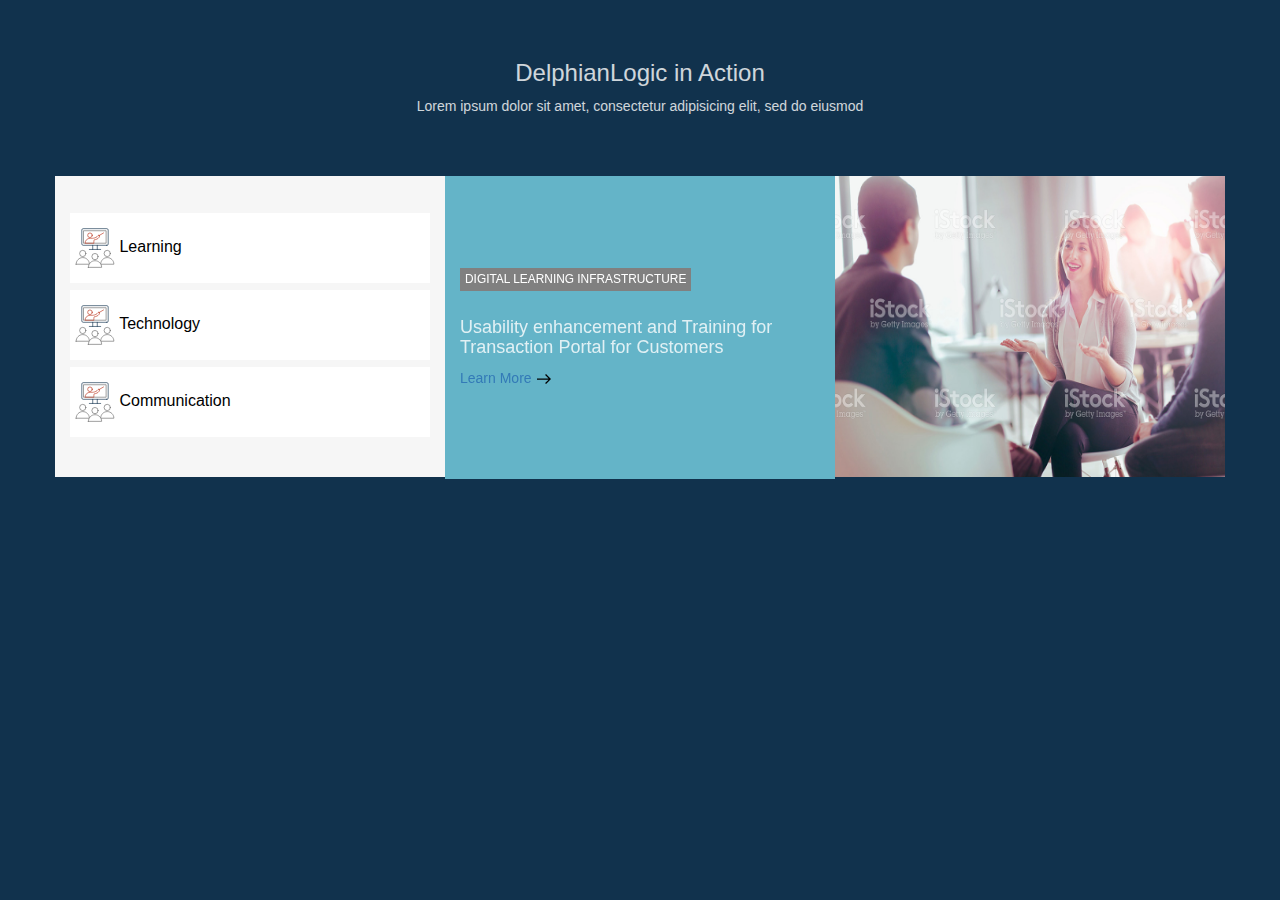
<file: index.html>
<!DOCTYPE html>
<html>
<head>

<meta charset="utf-8">
<meta name="viewport" content="width=device-width, initial-scale=1, shrink-to-fit=no">
<title> Wpoets Web  </title>
<script src="https://ajax.googleapis.com/ajax/libs/jquery/3.5.1/jquery.min.js"></script>

<link rel="stylesheet" href="https://maxcdn.bootstrapcdn.com/bootstrap/3.3.7/css/bootstrap.min.css" integrity="sha384-BVYiiSIFeK1dGmJRAkycuHAHRg32OmUcww7on3RYdg4Va+PmSTsz/K68vbdEjh4u" crossorigin="anonymous">
<script src="https://maxcdn.bootstrapcdn.com/bootstrap/3.3.7/js/bootstrap.min.js" integrity="sha384-Tc5IQib027qvyjSMfHjOMaLkfuWVxZxUPnCJA7l2mCWNIpG9mGCD8wGNIcPD7Txa" crossorigin="anonymous"></script>

<link rel="stylesheet" type="text/css" href="index.css">

</head>

<body>

	<div class="container">

		<div class="text-center" style="margin-top: 60px">
			  <h3> DelphianLogic in Action </h3>
  			  <p> Lorem ipsum dolor sit amet, consectetur adipisicing elit, sed do eiusmod </p>			

		</div>

		<div class="main row" style="margin-top: 60px">
			<div class="col-md-4 sections">
				<ul>
					
				<li data-target="#myCarousel" data-slide-to="0" class="active" >
        <a href="#" id="title1">
            <div class="card-header" id="headingOne" >
                <h6 class="text-justify">
                    <img src="images/DL-learning.svg" class="iconimg" >
                     Learning
                </h6>
            </div>
        </a>
      </li>
      
      <li data-target="#myCarousel" data-slide-to="1" >
        <a href="#" id="title2">  
            <div class="card-header" id="headingTwo" >
                <h6 class="text-justify">
                    <img src="images/DL-learning.svg" class="iconimg" >
                     Technology
                </h6>
            </div>
        </a>
      </li>  

      <li data-target="#myCarousel" data-slide-to="2" >
        <a href="#" id="title3">
            <div class="card-header" id="headingThree" >
                <h6 class="text-justify">
                    <img src="images/DL-learning.svg" class="iconimg" >
                     Communication
                </h6>
            </div>
        </a>
      </li>  	
	  </ul>

	  </div>

			<div class="col-md-4 section2" >

				<div id="myCarousel" class="carousel slide" data-ride="carousel"> 
      <div class="carousel-inner">
      
        <div class="item active">
              <div class="card-body">
                <small class="title"> DIGITAL LEARNING INFRASTRUCTURE </small><br><br>
                
                <h4>
                	Usability enhancement and Training for Transaction Portal for Customers
                </h4>
                <a href="#" >
                    Learn More <img src="images/arrow-right.svg">
                </a>
              </div>
        </div>
 
        <div class="item">
             <div class="card-body">
                <small class="title"> DIGITAL LEARNING INFRASTRUCTURE </small><br><br>
          
                <h4>
                	Usability enhancement and Training for Transaction Portal for Customers
                </h4>
                <a href="#" >
                    Learn More <img src="images/arrow-right.svg">
                </a>
              </div>
        </div>
        
        <div class="item">
              <div class="card-body">
                <small class="title"> DIGITAL LEARNING INFRASTRUCTURE </small><br><br>
                
                <h4>
                	Usability enhancement and Training for Transaction Portal for Customers
                </h4>
                <a href="#">
                    Learn More <img src="images/arrow-right.svg" >
                </a>
              </div>
        </div>
           
      </div>
    </div>

			</div>
			
			<div class="col-md-4" style="padding: 0;">

		    <img src="" id="slideImg">

			</div>
		
		</div>
	</div>

<script type="text/javascript">

$(document).ready(function(){

    $('#slideImg').attr('src', 'images/learning.jpg');

    $('#title1').click(function(){
    $('#slideImg').attr('src', 'images/learning.jpg');
    });

    $('#title2').click(function(){
    $('#slideImg').attr('src', 'images/technology.jpg');
    });	

    $('#title3').click(function(){
    $('#slideImg').attr('src', 'images/communication.jpg');
    });
})

</script>

</body>
</html>
</file>
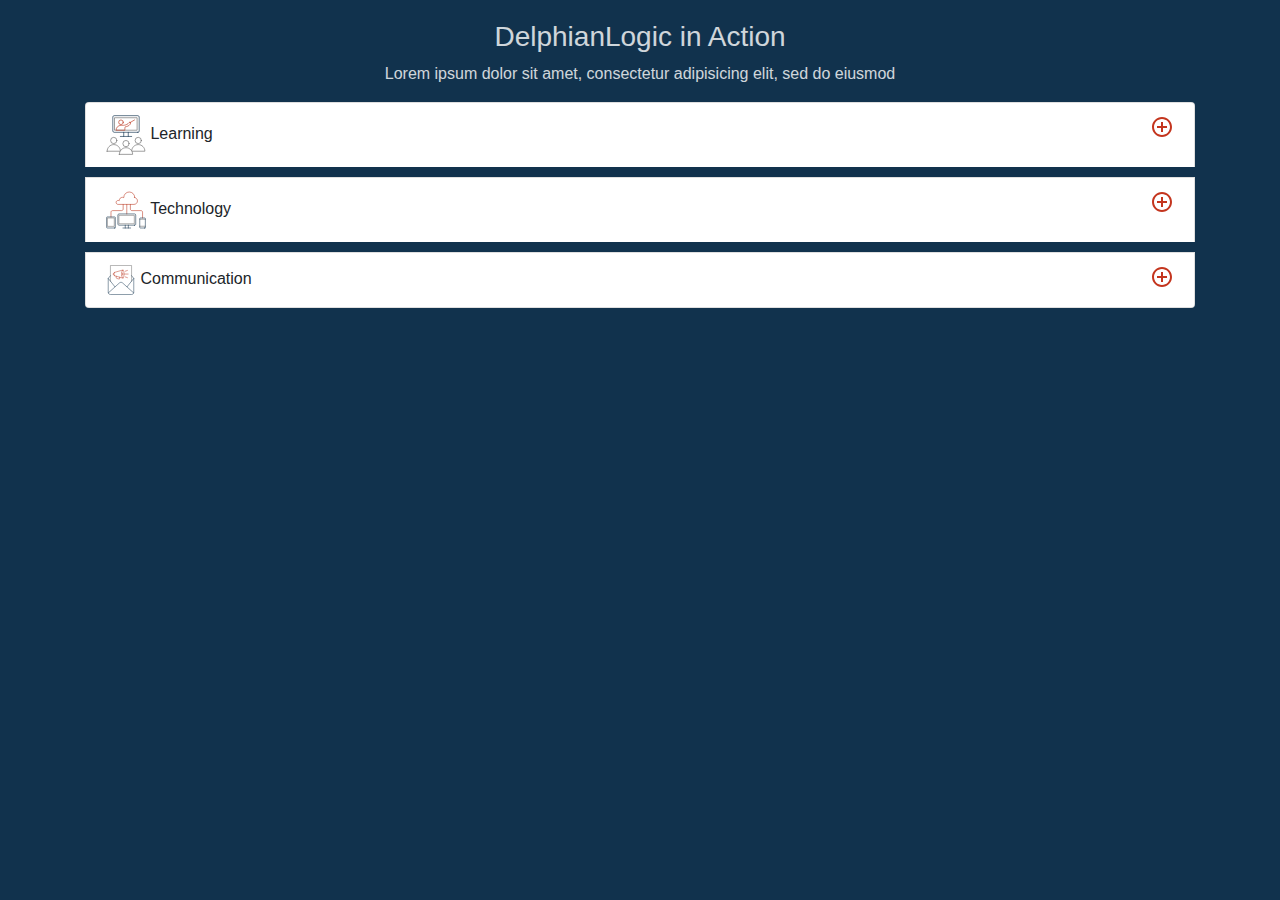
<file: mob.html>
<!DOCTYPE html>
<html lang="en">
<head>
<meta charset="utf-8">
<meta name="viewport" content="width=device-width, initial-scale=1, shrink-to-fit=no">
<title> Wpoets Mobile </title>

<link rel="stylesheet" href="https://stackpath.bootstrapcdn.com/bootstrap/4.3.1/css/bootstrap.min.css">
<link rel="stylesheet" href="https://fonts.googleapis.com/icon?family=Material+Icons"/>
<script src="https://code.jquery.com/jquery-3.3.1.slim.min.js"></script>
<script src="https://cdnjs.cloudflare.com/ajax/libs/popper.js/1.14.7/umd/popper.min.js"></script>
<script src="https://stackpath.bootstrapcdn.com/bootstrap/4.3.1/js/bootstrap.min.js"></script>
<link rel="stylesheet" href="https://cdnjs.cloudflare.com/ajax/libs/font-awesome/4.7.0/css/font-awesome.min.css">

<link rel="stylesheet" type="text/css" href="mob.css">

</head>

<body>

<div class="container" style="margin-top:20px;">
<div class="row">
<div class="col-sm-12 text-center">


  <h3> DelphianLogic in Action </h3>
  <p> Lorem ipsum dolor sit amet, consectetur adipisicing elit, sed do eiusmod </p>


<div class="bs-example">
    <div class="accordion" id="accordionExample">
        
        <div class="card" style="margin-bottom:10px;">
          <a data-toggle="collapse" data-target="#collapseOne"> 
            <div class="card-header" id="headingOne">
                <h6 class="mb-0 text-justify">
                    <img src="images/DL-learning.svg" style="height:40px;width:40px;">
                     Learning
                    <img src="images/plus-01.svg" style="float:right;"> 
                </h6>
            </div>
          </a> 

            <div id="collapseOne" class="collapse" aria-labelledby="headingOne" data-parent="#accordionExample" style="background-image: url('images/learning.jpg');  ">
                <div class="card-body">
                    <small class="small"> DIGITAL LEARNING INFRASTRUCTURE 
                    </small>
                    <br><br>
                    <h4>
                        Usability enhancement and Training for Transaction Portal for Customers
                    </h4>
                <a href="#" style="color:#ffffff;text-decoration:none;">
                    Learn More <img src="images/arrow-right.svg">
                </a>
                </div>
            </div>

        </div>

        <div class="card" style="margin-bottom:10px;">
           <a data-toggle="collapse" data-target="#collapseTwo"> 
            <div class="card-header" id="headingTwo">
                <h6 class="mb-0 text-justify">
                    <img src="images/DL-technology.svg" style="height:40px;width:40px;">
                     Technology
                    <img src="images/plus-01.svg" style="float:right;">
                </h6>
            </div>
          </a> 
            
            <div id="collapseTwo" class="collapse" aria-labelledby="headingTwo" data-parent="#accordionExample" style="background-image: url('images/technology.jpg');">
                <div class="card-body">
                    <small class="small"> DIGITAL TECHNOLOGY INFRASTRUCTURE 
                    </small>
                    <br><br>
                    <h4>
                        Usability enhancement and Training for Transaction Portal for Customers
                    </h4>
                <a href="#" style="color:#ffffff;text-decoration:none;">
                    Learn More <img src="images/arrow-right.svg">
                </a>
                </div>
            </div>

        </div>

        <div class="card" style="margin-bottom:10px;">
            
          <a data-toggle="collapse" data-target="#collapseThree"> 
            <div class="card-header" id="headingThree">
                <h6 class="mb-0 text-justify">
                    <img src="images/DL-communication.svg" style="height:30px;width:30px;">
                     Communication
                    <img src="images/plus-01.svg" style="float:right;">
                </h6>
            </div>
          </a>
            
            <div id="collapseThree" class="collapse" aria-labelledby="headingThree" data-parent="#accordionExample" style="background-image: url('images/communication.jpg');">
                <div class="card-body">
                    <small class="small"> DIGITAL COMMUNICATION INFRASTRUCTURE </small>
                    <br><br>
                    <h4>
                        Usability enhancement and Training for Transaction Portal for Customers
                    </h4>
                <a href="#" style="color:#ffffff;text-decoration:none;">
                    Learn More <img src="images/arrow-right.svg">
                </a>
                </div>
            </div>

    </div>
</div>

</div>
</div>
</div>
</body>
</html>
</file>
<file: index.css>
*{
    margin: 0;
    padding: 0;
    box-sizing: border-box;
}
body {
    background: #11324d;
    color: #ffffff;
}

.main ul{
	list-style-type: none;
}

.main ul li{
	background:#f6f6f6;
	color: #000000 !important;
    padding-top:7px;
}

.main a{
    text-decoration:none;
}

.item a{
    text-decoration: none;
}

.sections{
    background:#f6f6f6;
    padding-top:30px;
    padding-bottom:30px;
}

.iconimg{
    height:40px;
    width:40px;
}

.section2{
    background-color:#64b4c8;
    padding-top:92px;
    padding-bottom:91px;
}

.title{
    background-color:grey;
    color:white;
    padding:5px;
}

.card-header{
        background:#ffffff;
        padding: 5px;
    }

 h3,h4,p{
        color:#ffffff;
        opacity:0.8;
    }
    
    h6{
        color:#000000;
        font-size:16px;
    }

#slideImg{
    width:100%;height:301px;
}
</file>
<file: mob.css>
*{
    margin: 0px;
    padding: 0px;
    box-sizing: border-box;
}

body{
      background:#11324d;  
}

    .card-header{
        background:#ffffff;
    }
  
    h3,h4,p{
        color:#ffffff;
        opacity:0.8;
    }
    i{
        color:black;
        float:right;
    }

.small{
    background-color:grey;
    color:white;
    padding:3px;
}
</file>
